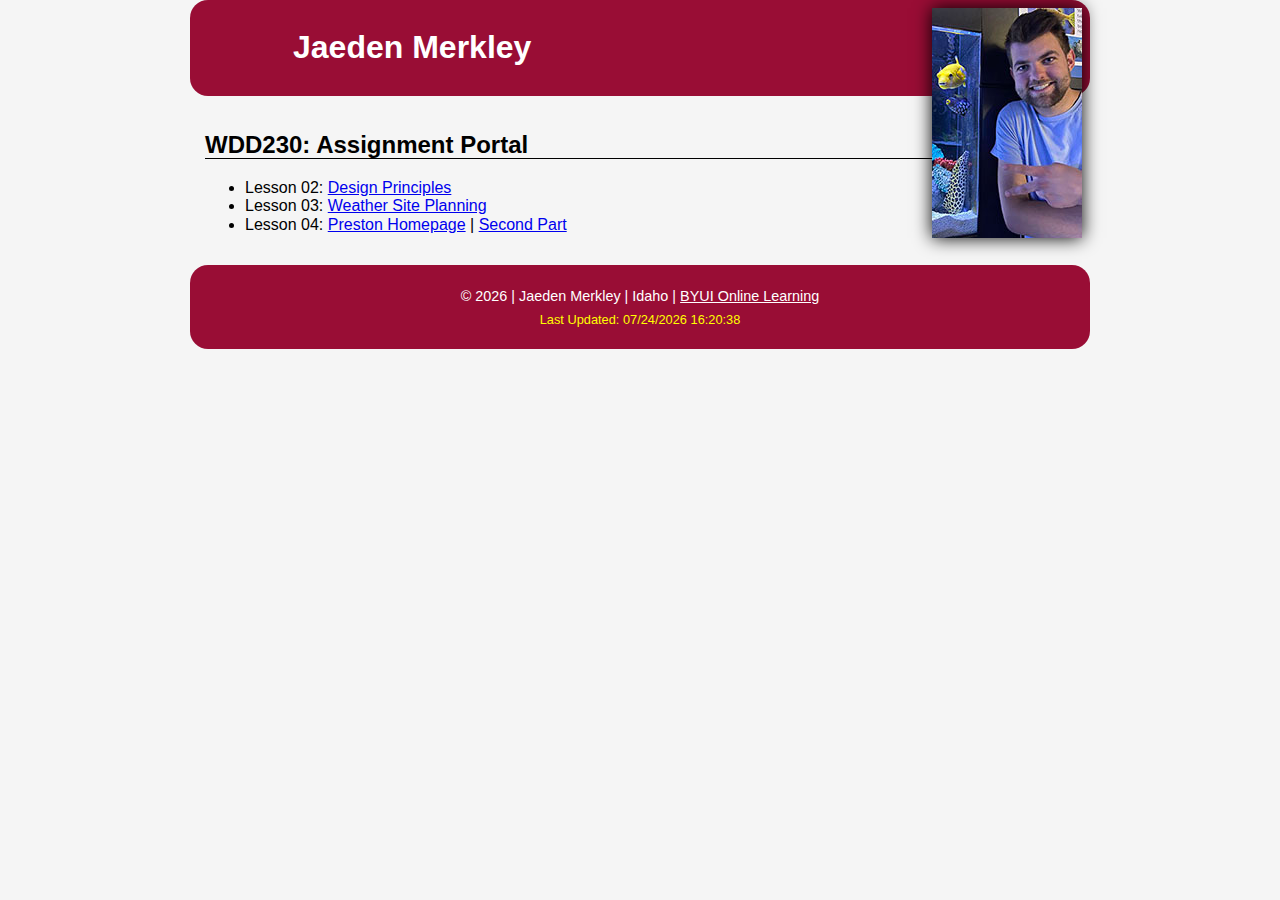
<file: index.html>
<!doctype html>

<html lang="en">

<head>
    <meta charset="utf-8">
    <title>Jaeden Merkley WDD230 Homepage</title>
    <meta name="description"
        content="Assignment portal for Jaeden Merkley in WDD 230: Web Frontend Development at Brigham Young University - Idaho">
    <link rel="stylesheet" href="css/normalize.css">
    <link rel="stylesheet" href="css/stylesheet.css">
    <script src="scripts/scripts.js"></script>
    <meta name='viewport' content='width=device-width, initial-scale=1.0'>
</head>

<body>
    <div id='index-main'>
        <header>
            <img src='images/itme.jpg' alt='Jaeden Merkley' class='profile'>
            <h1>Jaeden Merkley</h1>
        </header>
        <main>
            <h2>WDD230: Assignment Portal</h2>
            <ul>
                <li>Lesson 02: <a href='lesson2/design-principles.html'>Design Principles</a> </li>
                <li>Lesson 03: <a href='lesson3/index.html'>Weather Site Planning</a></li>
                <li>Lesson 04: <a href='lesson4/preston-4.html'>Preston Homepage</a> | <a href='#'>Second Part</a></li>
            </ul>
        </main>
        <footer>
            <p class='legal'>&copy; <span id='copyrightyear'></span> | Jaeden Merkley | Idaho | <a
                    href='https://www.byui.edu/online'>BYUI Online Learning</a></p>
            <p class='highlight'>Last Updated: <span id='lastupdated'></span></p>
        </footer>
    </div>
</body>

</html>
</file>
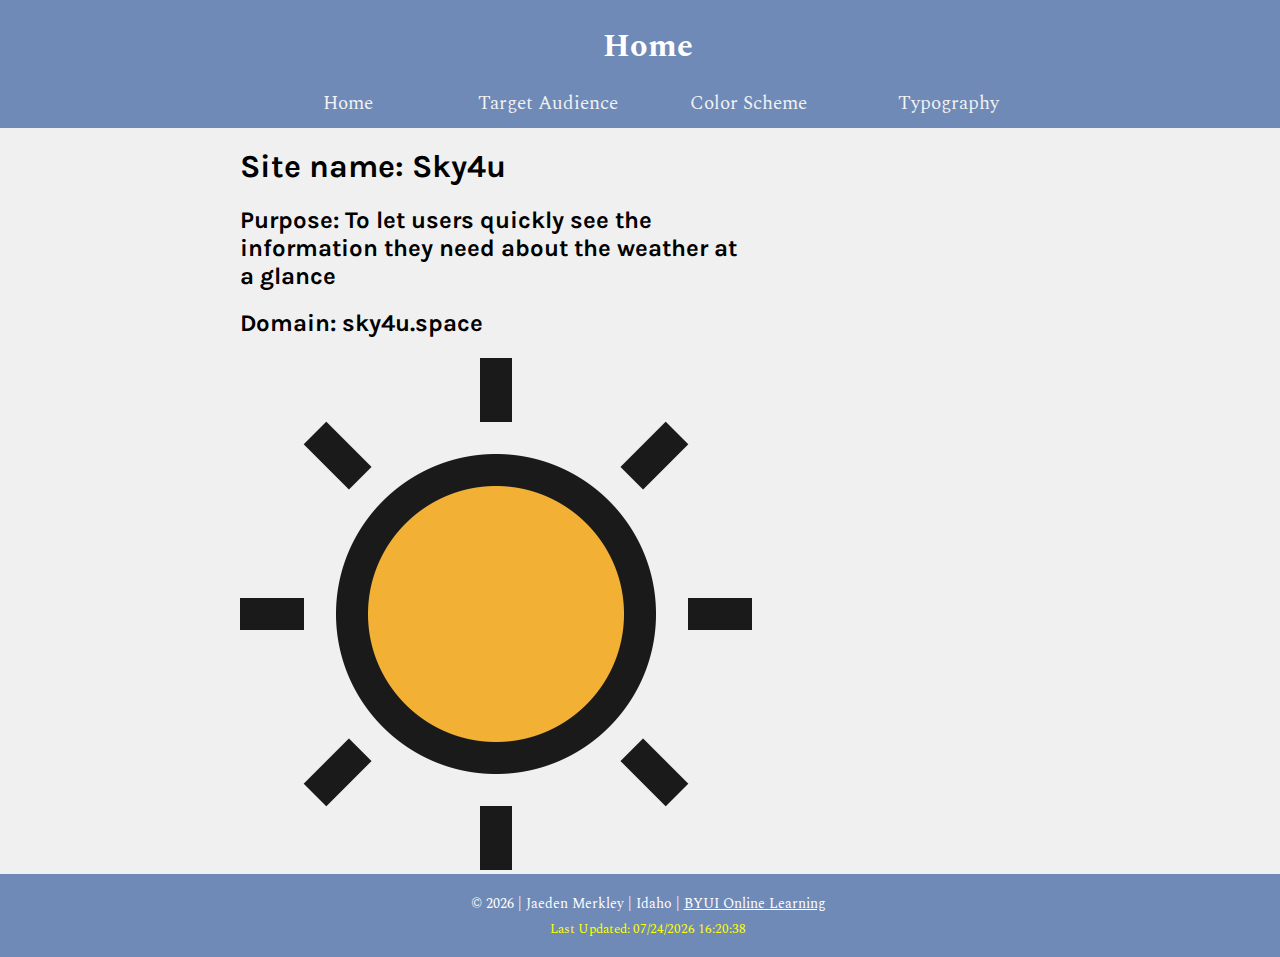
<file: lesson3/index.html>
<!doctype html>
<html lang="en">

<head>
    <meta charset="utf-8">
    <title>Weather Planning Document</title>
    <meta name="description" content="Weather site for WDD230">
    <link rel="stylesheet" href="css/normalize.css">
    <link rel="stylesheet" href="css/stylesheet.css">
    <link rel="stylesheet" href="https://cdnjs.cloudflare.com/ajax/libs/font-awesome/4.7.0/css/font-awesome.min.css">
    <script src="scripts/scripts.js"></script>
    <meta name='viewport' content='width=device-width, initial-scale=1.0'>
</head>

<body>
    <header>
        <h1>Home</h1>
        <div id='plan-main'>
            <div class='topnav' id='myTopnav'>
                <a href='index.html'>Home</a>
                <a href='target-audience.html'>Target Audience</a>
                <a href='color-scheme.html'>Color Scheme</a>
                <a href='typography.html'>Typography</a>
                <a href='javascript:void(0);' class='icon' onclick='myFunction()'>
                    <i class='fa fa-bars'></i>
                </a>
            </div>
    </header>
    <main>
        <div class='home-card'>
            <div class='home-container'>
                <h1>Site name: Sky4u</h1>
                <h2>Purpose: To let users quickly see the information they need about the
                    weather at a glance
                </h2>
                <h2>Domain: sky4u.space</h2>
                <img src='images/icon.png' alt='Temporary Icon'>
            </div>
        </div>
    </main>
    <footer>
        <p class='legal'>&copy; <span id='copyrightyear'></span> | Jaeden Merkley | Idaho | <a
                href='https://www.byui.edu/online' target="_blank">BYUI Online Learning</a></p>
        <p class='highlight'>Last Updated: <span id='lastupdated'></span></p>
    </footer>
    </div>
</body>

</html>
</file>
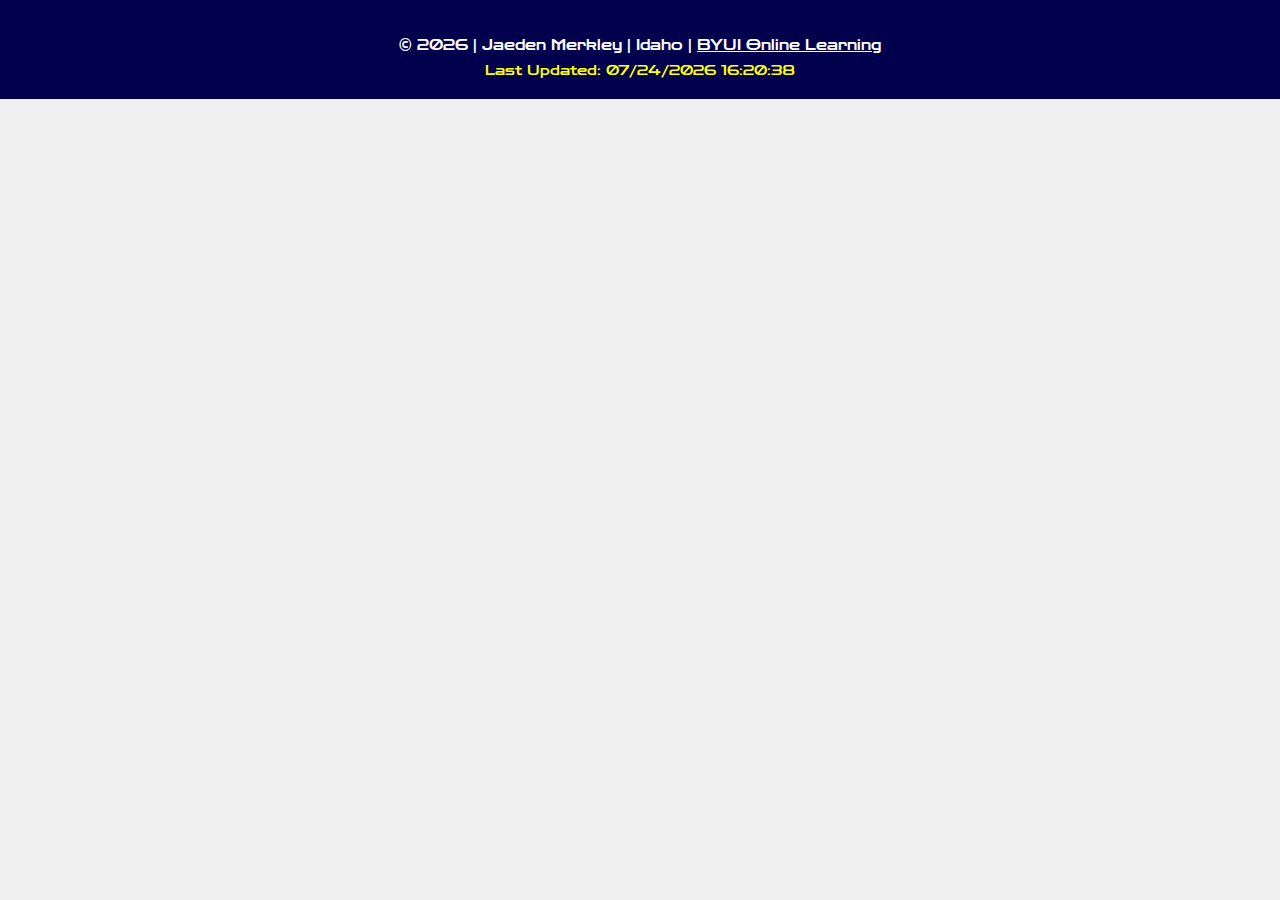
<file: lesson2/design-principles.html>
<!doctype html>
<html lang="en">

<head>
    <meta charset="utf-8">
    <title>Jaeden Merkley Design Principles</title>
    <meta name="description" content="Design Principles Document for WDD230">
    <link rel="stylesheet" href="css/normalize.css">
    <link rel="stylesheet" href="css/stylesheet.css">
    <script src="scripts/scripts.js"></script>
    <meta name='viewport' content='width=device-width, initial-scale=1.0'>
</head>

<body>
    <div id='index-main'>
        <header>
        </header>
        <main>
        </main>
        <footer>
            <p class='legal'>&copy; <span id='copyrightyear'></span> | Jaeden Merkley | Idaho | <a
                    href='https://www.byui.edu/online'>BYUI Online Learning</a></p>
            <p class='highlight'>Last Updated: <span id='lastupdated'></span></p>
        </footer>
    </div>
</body>

</html>
</file>
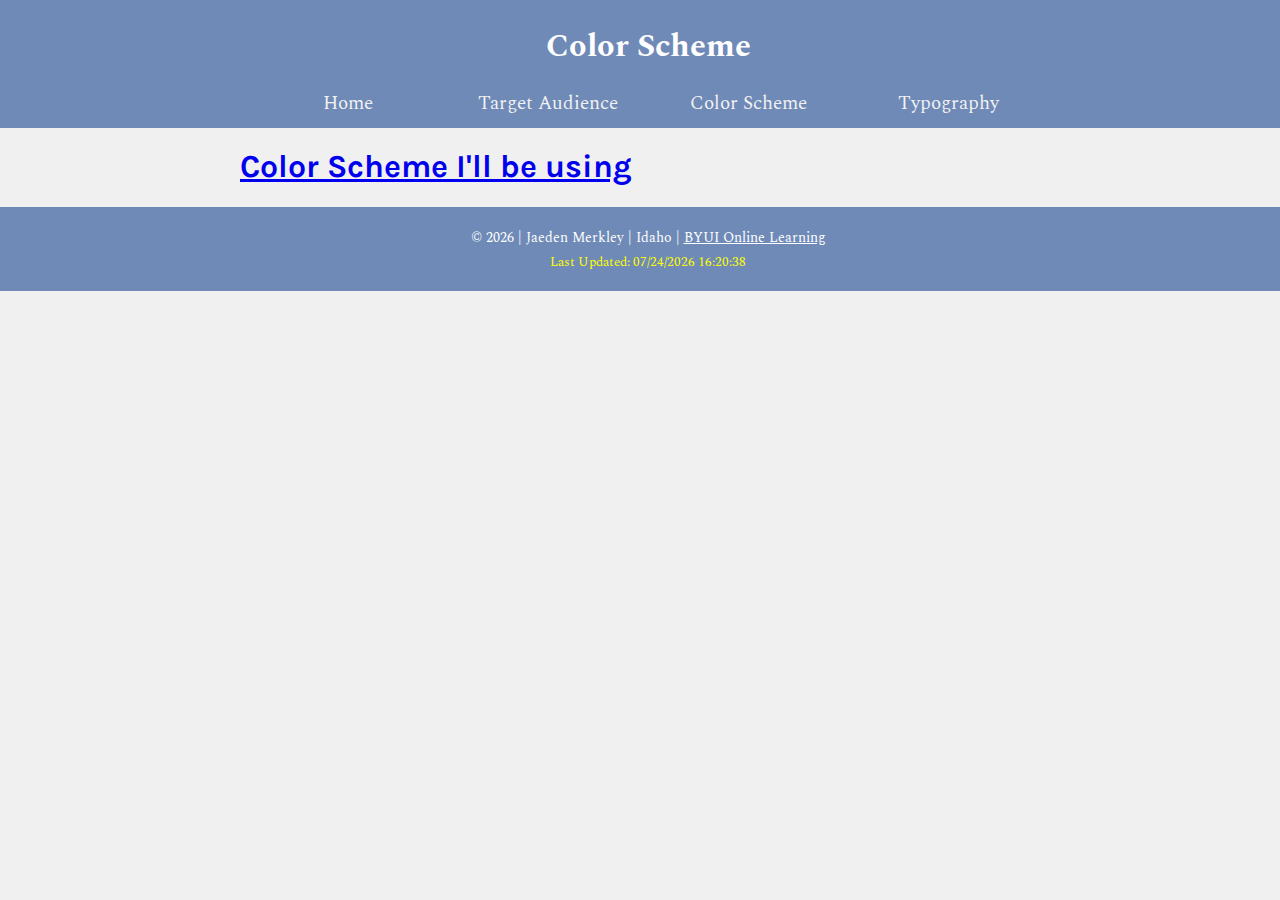
<file: lesson3/color-scheme.html>
<!doctype html>
<html lang="en">

<head>
    <meta charset="utf-8">
    <title>Weather Planning Document</title>
    <meta name="description" content="Weather site for WDD230">
    <link rel="stylesheet" href="css/normalize.css">
    <link rel="stylesheet" href="css/stylesheet.css">
    <link rel="stylesheet" href="https://cdnjs.cloudflare.com/ajax/libs/font-awesome/4.7.0/css/font-awesome.min.css">
    <script src="scripts/scripts.js"></script>
    <meta name='viewport' content='width=device-width, initial-scale=1.0'>
</head>

<body>
    <header>
        <h1>Color Scheme</h1>
        <div id='plan-main'>
            <div class='topnav' id='myTopnav'>
                <a href='index.html'>Home</a>
                <a href='target-audience.html'>Target Audience</a>
                <a href='color-scheme.html'>Color Scheme</a>
                <a href='typography.html'>Typography</a>
                <a href='javascript:void(0);' class='icon' onclick='myFunction()'>
                    <i class='fa fa-bars'></i>
                </a>
            </div>
    </header>
    <main>
        <h1><a href='https://coolors.co/cae5ff-acedff-89bbfe-6f8ab7-615d6c' target='_blank'>Color Scheme I'll be using</a></h1>
    </main>
    <footer>
        <p class='legal'>&copy; <span id='copyrightyear'></span> | Jaeden Merkley | Idaho | <a
                href='https://www.byui.edu/online' target="_blank">BYUI Online Learning</a></p>
        <p class='highlight'>Last Updated: <span id='lastupdated'></span></p>
    </footer>
    </div>
</body>

</html>
</file>
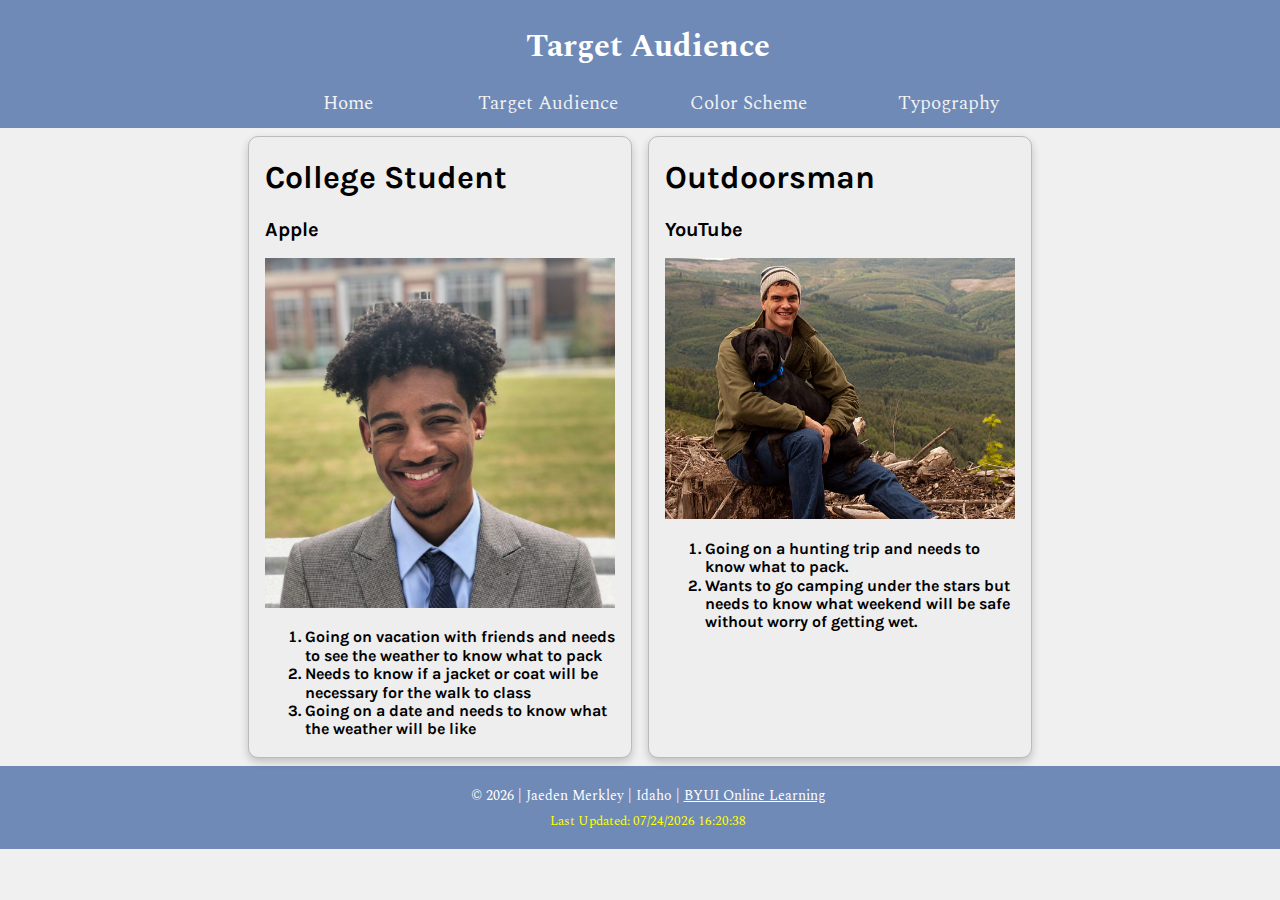
<file: lesson3/target-audience.html>
<!doctype html>
<html lang="en">

<head>
    <meta charset="utf-8">
    <title>Weather Planning Document</title>
    <meta name="description" content="Weather site for WDD230">
    <link rel="stylesheet" href="css/normalize.css">
    <link rel="stylesheet" href="css/stylesheet.css">
    <link rel="stylesheet" href="https://cdnjs.cloudflare.com/ajax/libs/font-awesome/4.7.0/css/font-awesome.min.css">
    <script src="scripts/scripts.js"></script>
    <meta name='viewport' content='width=device-width, initial-scale=1.0'>
</head>

<body>
    <header>
        <h1>Target Audience</h1>
        <div id='plan-main'>
            <div class='topnav' id='myTopnav'>
                <a href='index.html'>Home</a>
                <a href='target-audience.html'>Target Audience</a>
                <a href='color-scheme.html'>Color Scheme</a>
                <a href='typography.html'>Typography</a>
                <a href='javascript:void(0);' class='icon' onclick='myFunction()'>
                    <i class='fa fa-bars'></i>
                </a>
            </div>
    </header>
    <main>
        <div class='card'>
            <div class='container'>
                <h1>College Student</h1>
                <h2>Apple</h2>
                <img src='images/student.jpg' alt='College Student'>
                <p><b>
                    <ol>
                        <li>Going on vacation with friends and needs to see the weather to know what to pack</li>
                        <li>Needs to know if a jacket or coat will be necessary for the walk to class</li>
                        <li>Going on a date and needs to know what the weather will be like</li>
                    </ol>
                </b></p>
            </div>
        </div>

        <div class='card'>
            <div class='container'>
                <h1>Outdoorsman</h1>
                <h2>YouTube</h2>
                <img src='images/outdoorsman.jpg' alt='Outdoorsman'>
                <p><b>
                    <ol>
                        <li>Going on a hunting trip and needs to know what to pack.</li>
                        <li>Wants to go camping under the stars but needs to know what weekend will be safe
                            without worry of getting wet.
                        </li>
                    </ol>
                </b></p>
            </div>
        </div>
    </main>
    <footer>
        <p class='legal'>&copy; <span id='copyrightyear'></span> | Jaeden Merkley | Idaho | <a
                href='https://www.byui.edu/online' target="_blank">BYUI Online Learning</a></p>
        <p class='highlight'>Last Updated: <span id='lastupdated'></span></p>
    </footer>
    </div>
</body>

</html>
</file>
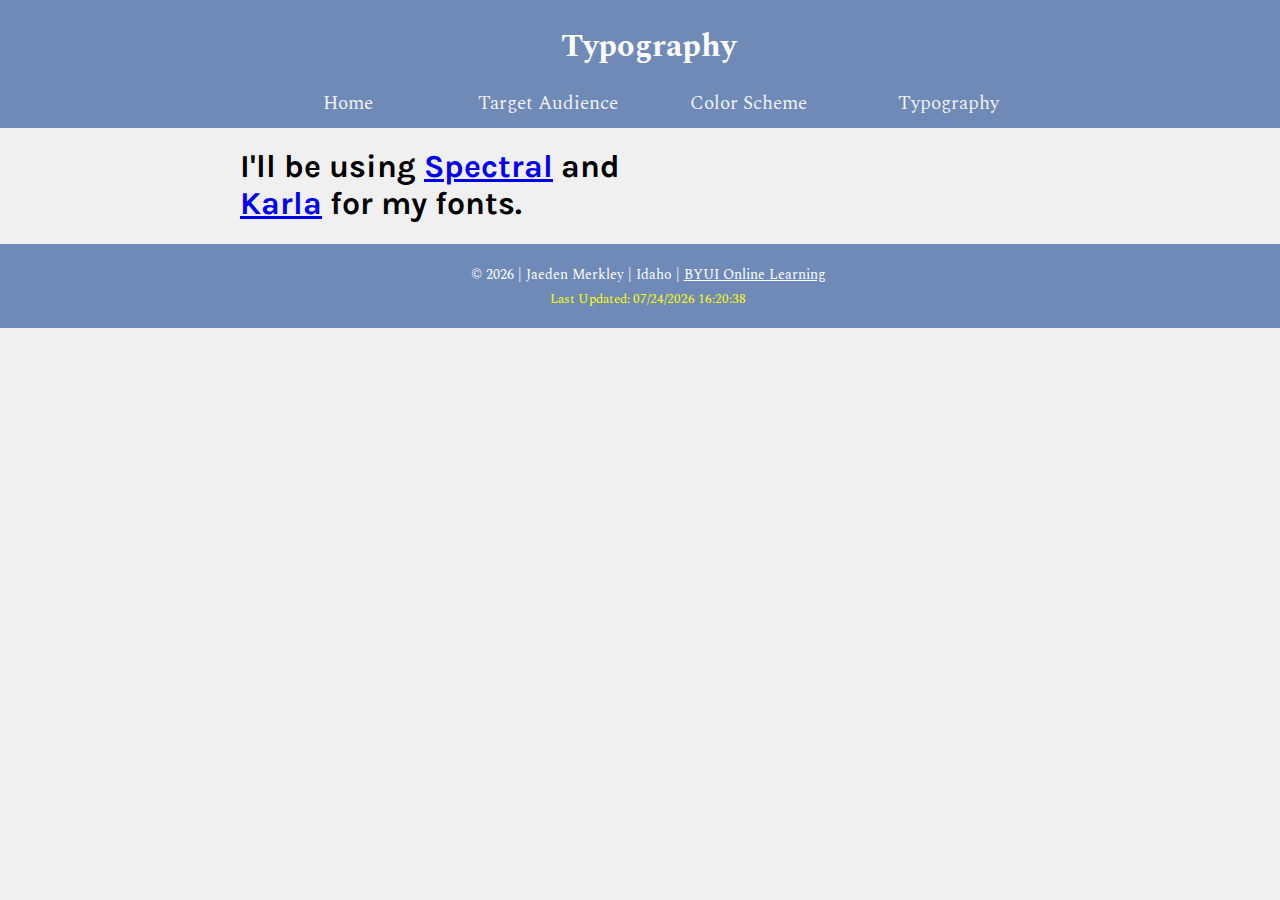
<file: lesson3/typography.html>
<!doctype html>
<html lang="en">

<head>
    <meta charset="utf-8">
    <title>Weather Planning Document</title>
    <meta name="description" content="Weather site for WDD230">
    <link rel="stylesheet" href="css/normalize.css">
    <link rel="stylesheet" href="css/stylesheet.css">
    <link rel="stylesheet" href="https://cdnjs.cloudflare.com/ajax/libs/font-awesome/4.7.0/css/font-awesome.min.css">
    <script src="scripts/scripts.js"></script>
    <meta name='viewport' content='width=device-width, initial-scale=1.0'>
</head>

<body>
    <header>
        <h1>Typography</h1>
        <div id='plan-main'>
            <div class='topnav' id='myTopnav'>
                <a href='index.html'>Home</a>
                <a href='target-audience.html'>Target Audience</a>
                <a href='color-scheme.html'>Color Scheme</a>
                <a href='typography.html'>Typography</a>
                <a href='javascript:void(0);' class='icon' onclick='myFunction()'>
                    <i class='fa fa-bars'></i>
                </a>
            </div>
    </header>
    <main>
       <h1>I'll be using <a href='https://fonts.google.com/specimen/Spectral' target='_blank'>Spectral</a> and <a href='https://fonts.google.com/specimen/Karla' target='_blank'>Karla</a> for my fonts.</h1>
    </main>
    <footer>
        <p class='legal'>&copy; <span id='copyrightyear'></span> | Jaeden Merkley | Idaho | <a
                href='https://www.byui.edu/online' target="_blank">BYUI Online Learning</a></p>
        <p class='highlight'>Last Updated: <span id='lastupdated'></span></p>
    </footer>
    </div>
</body>

</html>
</file>
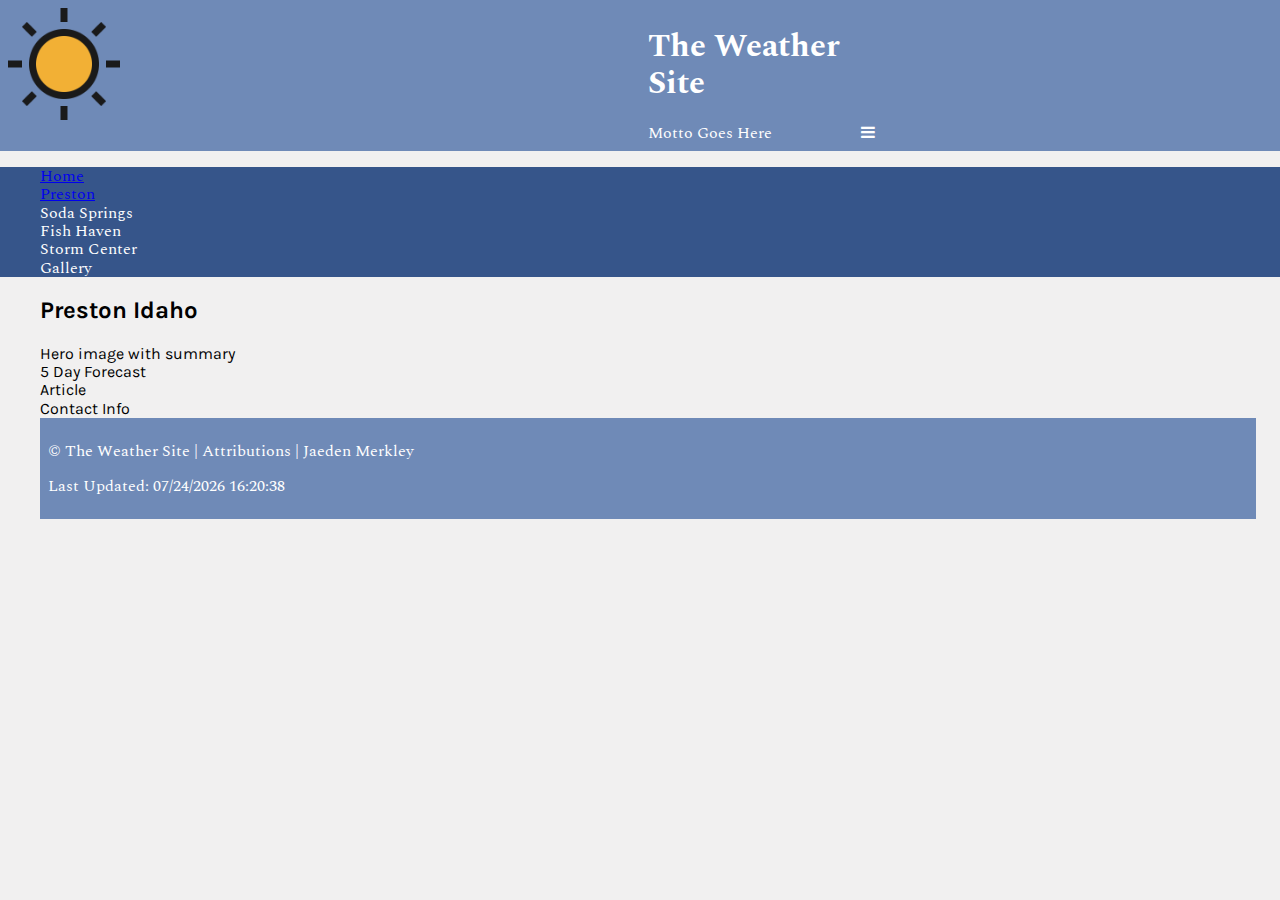
<file: lesson4/preston-4.html>
<!doctype html>

<html lang="en">

<head>
    <meta charset="utf-8">
    <title>Preston, Idaho Homepage</title>
    <meta name="description" content="Homepage for Preston, Idaho">
    <link rel="stylesheet" href="css/normalize.css">
    <link rel="stylesheet" href="css/stylesheet.css">
    <link rel="stylesheet" href="https://cdnjs.cloudflare.com/ajax/libs/font-awesome/4.7.0/css/font-awesome.min.css">
    <script src="scripts/scripts.js"></script>
    <meta name='viewport' content='width=device-width, initial-scale=1.0'>
</head>

<body>
    <header>
        <img src="images/icon.png">
        <h1>The Weather Site</h1>
        <div class="motto">Motto Goes Here</div>
        <a href="javascript:void(0);" class="icon" onclick="myFunction()">
            <i class="fa fa-bars"></i>
    </header>
    <nav>
        <ul>
            <div id="links">
                <li><a href="../lesson3/index.html">Home</a></li>
                <li><a href="#">Preston</a></li>
                <li>Soda Springs</li>
                <li>Fish Haven</li>
                <li>Storm Center</li>
                <li>Gallery</li>
            </div>
        </ul>
    </nav>
    <div id='preston-main'>
        <main>
            <h2>Preston Idaho</h2>
            <div class="box1">Hero image with summary</div>
            <div class="boxforecast">5 Day Forecast</div>
            <div class="box1">Article</div>
            <div class="box1">Contact Info</div>
        </main>
        <footer>
            <p class='legal'>&copy; </span>The Weather Site | Attributions | Jaeden Merkley</p>
            <p class='highlight'>Last Updated: <span id='lastupdated'></span></p>
        </footer>
    </div>
</body>

</html>
</file>
<file: css/stylesheet.css>
body {
    background-color: whitesmoke;
    font-family:'Segoe UI', Tahoma, Geneva, Verdana, sans-serif;
}

#index-main {
    max-width: 900px;
    margin: 0 auto;
}

header, footer {
    background-color: #990d35;
    color: white;
    padding: 8px;
    border-radius: 18px;
}

header h1 {
    font-size: 32px;
    padding-left: 95px;
}

main {
    padding: 15px 15px;
}

main h2 {
    border-bottom: 1px solid black;
}

.profile {
    float: right;
    box-shadow: 0 0 17px black;
}

footer a, footer a:link, footera:visited, footer a:hover, footer a:active, footer a:focus {
    color: white;
}

footer a:hover {
    color: rgb(187, 186, 186);
}

footer {
    clear: both;
    text-align: center;
}

footer p.legal {
    margin-bottom: 9px;
    font-size: .9em;
}

footer p.highlight {
    color: yellow;
    font-size: .8em;
    margin-top: 0;
}
</file>
<file: lesson3/css/stylesheet.css>
@import url('https://fonts.googleapis.com/css2?family=Karla&family=Spectral:wght@300&display=swap');
body {
    background-color: rgb(241, 240, 240);
    font-family: 'Karla', sans-serif;
}

#plan-main {
    max-width: 800px;
    margin: 0 auto;
}

header, footer {
    font-family: 'Spectral', serif;
    background-color: #6f8ab7;
    color: white;
    padding: 8px;
    width: 100%;
}

header h1, header h2 {
    text-align: center;
}

.topnav {
    background-color: #6f8ab7;
    display: grid;
    grid-template-columns: 1fr 1fr 1fr 1fr;
}

/* Style the links inside the navigation bar */

.topnav a {
    align-content: center;
    color: #f2f2f2;
    text-align: center;
    padding: 5px 5px 5px;
    text-decoration: none;
    font-size: 1.2em;
}

/* Change the color of links on hover */

.topnav a:hover {
    background-color: #ddd;
    color: black;
}

/* Add an active class to highlight the current page */

.topnav a.active {
    background-color: #04AA6D;
    color: white;
}

/* Hide the link that should open and close the topnav on small screens */

.topnav .icon {
    display: none;
}

main {
    max-width: 800px;
    margin: 0 auto;
    display: grid;
    grid-template-columns: 1fr;
    align-content: left;
}

main .card {
    box-shadow: 0 4px 8px 0 rgba(0, 0, 0, 0.2);
    transition: 0.3s;
    margin: .5rem;
    border: 1px solid #bbb;
    border-radius: 10px;
    background-color: #eee;
    max-width: 100%;
}

.card img {
    max-width: 100%;
}

.card:hover {
    box-shadow: 0 8px 16px 0 rgba(0, 0, 0, 0.2);
}

.container {
    padding: 2px 16px;
}

.container h2 {
    font-size: 20px;
}

.container p {
    color: black;
}

@media only screen and (min-width: 37.5em) {
    main {
        grid-template-columns: 1fr 1fr;
    }
}

@media only screen and (min-width: 60em) {
    main {
        grid-template-columns: 1fr 1fr;
    }
}

/* When the screen is less than 600 pixels wide, hide all links, except for the first one ("Home"). Show the link that contains should open and close the topnav (.icon) */

@media screen and (max-width: 600px) {
    .topnav a:not(:first-child) {
        display: none;
    }
    .topnav a.icon {
        float: right;
        display: block;
    }
}

/* The "responsive" class is added to the topnav with JavaScript when the user clicks on the icon. This class makes the topnav look good on small screens (display the links vertically instead of horizontally) */

@media screen and (max-width: 600px) {
    .topnav.responsive {
        position: relative;
    }
    .topnav.responsive a.icon {
        position: absolute;
        right: 0;
        top: 0;
    }
    .topnav.responsive a {
        float: none;
        display: block;
        text-align: left;
    }
}

footer a, footer a:link, footera:visited, footer a:hover, footer a:active, footer a:focus {
    color: white;
}

footer a:hover {
    color: rgb(187, 186, 186);
}

footer {
    clear: both;
    text-align: center;
}

footer p.legal {
    margin-bottom: 9px;
    font-size: .9em;
}

footer p.highlight {
    color: yellow;
    font-size: .8em;
    margin-top: 0;
}
</file>
<file: lesson2/css/stylesheet.css>
@import url('https://fonts.googleapis.com/css2?family=Poppins:wght@100&display=swap');
@import url('https://fonts.googleapis.com/css2?family=Zen+Dots&display=swap');
body {
    background-color: rgb(241, 240, 240);
    font-family: 'Poppins', sans-serif;
}

#design-main {
    max-width: 800px;
    margin: 0 auto;
}

header, footer {
    font-family: 'Zen Dots', cursive;
    background-color: rgb(0, 0, 77);
    color: white;
    padding: 8px;
}

header h1, header h2 {
    text-align: center;
}

main {
    max-width: 800px;
    margin: 0 auto;
    display: grid;
    grid-template-columns: 1fr;
}

main .card {
    box-shadow: 0 4px 8px 0 rgba(0, 0, 0, 0.2);
    transition: 0.3s;
    margin: .5rem;
    border: 1px solid #bbb;
    border-radius: 10px;
    background-color: #eee;
    max-width: 100%;
}

.card img {
    max-width: 100%;
}

.card:hover {
    box-shadow: 0 8px 16px 0 rgba(0, 0, 0, 0.2);
}

.container {
    padding: 2px 16px;
}

.container h2 {
    font-size: 20px;
}

.container p {
    color: black;
}

@media only screen and (min-width: 37.5em) {
    main {
        grid-template-columns: 1fr 1fr;
    }
}

@media only screen and (min-width: 60em) {
    main {
        grid-template-columns: 1fr 1fr 1fr;
    }
}

footer a, footer a:link, footera:visited, footer a:hover, footer a:active, footer a:focus {
    color: white;
}

footer a:hover {
    color: rgb(187, 186, 186);
}

footer {
    clear: both;
    text-align: center;
}

footer p.legal {
    margin-bottom: 9px;
    font-size: .9em;
}

footer p.highlight {
    color: yellow;
    font-size: .8em;
    margin-top: 0;
}
</file>
<file: lesson4/css/stylesheet.css>
@import url('https://fonts.googleapis.com/css2?family=Karla&family=Spectral:wght@300&display=swap');
@media (min-width: 1025px) and (max-width: 1280px) {
}

@media (min-width: 768px) and (max-width: 1024px) {

}

@media (min-width: 320px) and (max-width: 480px) {

}

li {
    list-style: none;
}

body {
    background-color: rgb(241, 240, 240);
    font-family: 'Karla', sans-serif;
}

header, footer {
    font-family: 'Spectral', serif;
    background-color: #6f8ab7;
    color: white;
    padding: 8px;
    width: 100%;
    align-content: center;
}

header {
    display: grid;
    grid-template-columns: 1.5fr .5fr 1fr;
}

header h1 {
    grid-column-start: 2;
    grid-row-start: 1;
}

header .motto {
    grid-column-start: 2;
    grid-row-start: 2;
}

header img {
    grid-column-start: 1;
    grid-row-start: 1;
    max-width: 7em;
    max-height: 7em;
}

a.icon {
    grid-column-start: 3;
    grid-row-start: 2;
    color: white;
    margin-top: 0em;
    margin-left: 0em;
}

nav {
    font-family: 'Spectral', serif;
    background-color: #36558a;
    color: white;
}

#preston-main {
    max-width: 1200px;
    margin: 0 auto;
}
</file>
